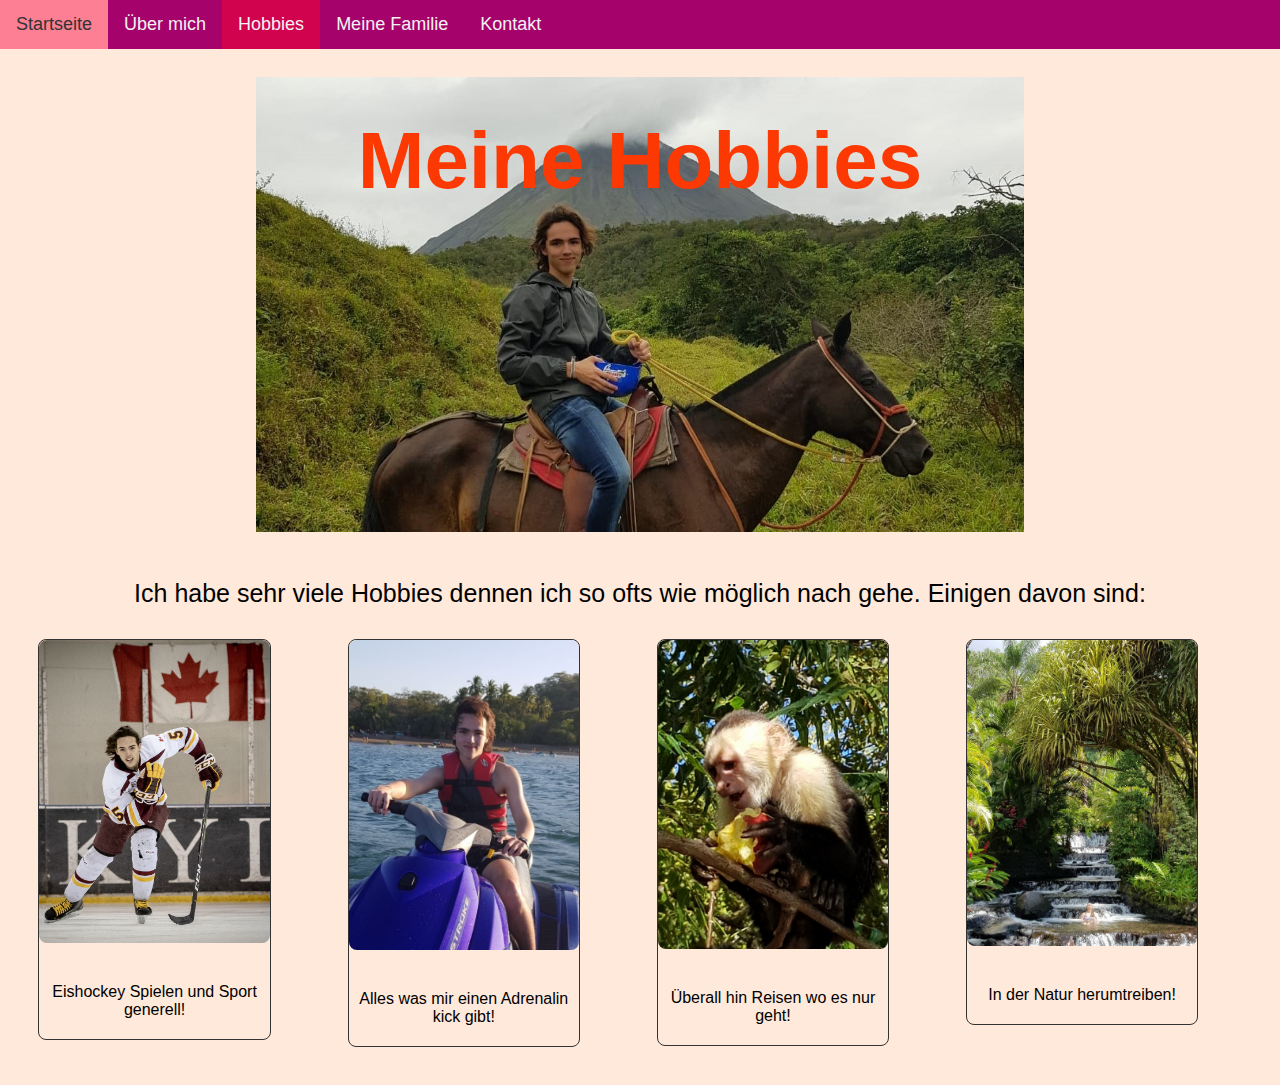
<file: Modul_Prüfung/hobbies.html>
<!DOCTYPE html>
<html lang="en">
  <head>
    <meta charset="UTF-8" />
    <meta name="viewport" content="width=device-width, initial-scale=1.0" />
    <meta http-equiv="X-UA-Compatible" content="ie=edge" />
    <title>Benjamin's Webseite (Hobbies)</title>
    <link rel="stylesheet" href="styles/style.css" />
  </head>
  <body>
    <nav class="responsivenav" id="responsivenav">
      <a href="index.html">Startseite</a>
      <a href="uebermich.html">Über mich</a>
      <a class="active" href="hobbies.html">Hobbies</a>
      <a href="meinefamilie.html">Meine Familie</a>
      <a href="kontakt.html">Kontakt</a>
      <div class="barcontainer" id="barcontainer">
        <div class="bar1"></div>
        <div class="bar2"></div>
        <div class="bar3"></div>
      </div>
    </nav>

    <script
      src="https://code.jquery.com/jquery-3.4.1.slim.min.js"
      integrity="sha256-pasqAKBDmFT4eHoN2ndd6lN370kFiGUFyTiUHWhU7k8="
      crossorigin="anonymous"
    ></script>
    <script src="script/script.js"></script>

    <h2 class="h2img">Meine Hobbies</h2>
    <img
      style="width: 60%; height: auto;"
      src="../Modul_Prüfung/images/img3/9f260e5a-9eab-4d79-9510-f8623dede4d9.jpg "
      alt="Picture of me on a horse"
    />
    <p>
      Ich habe sehr viele Hobbies dennen ich so ofts wie möglich nach gehe.
      Einigen davon sind:
    </p>
    <div class="style">
      <img
        class="imgstyle"
        src="../Modul_Prüfung/images/img4/IMG_2762.JPG"
        alt="Me playing hockey"
      />
      <div class="desc">
        Eishockey Spielen und Sport generell!
      </div>
    </div>
    <div class="style">
      <img
        class="imgstyle"
        src="../Modul_Prüfung/images/img5/IMG_1521.PNG"
        alt="Me Jetskiing"
      />
      <div class="desc">
        Alles was mir einen Adrenalin kick gibt!
      </div>
    </div>
    <div class="style">
      <img
        class="imgstyle"
        src="../Modul_Prüfung/images/img6/a27b45c2-79b9-446d-a31d-9819668cc93e.jpg"
        alt="Me Jetskiing"
      />
      <div class="desc">
        Überall hin Reisen wo es nur geht!
      </div>
    </div>
    <div class="style">
      <img
        class="imgstyle"
        src="../Modul_Prüfung/images/img7/b421bed3-4ad7-478f-8b85-666b358a2166.jpg"
        alt="Me Jetskiing"
      />
      <div class="desc">
        In der Natur herumtreiben!
      </div>
    </div>
  </body>
</html>
</file>
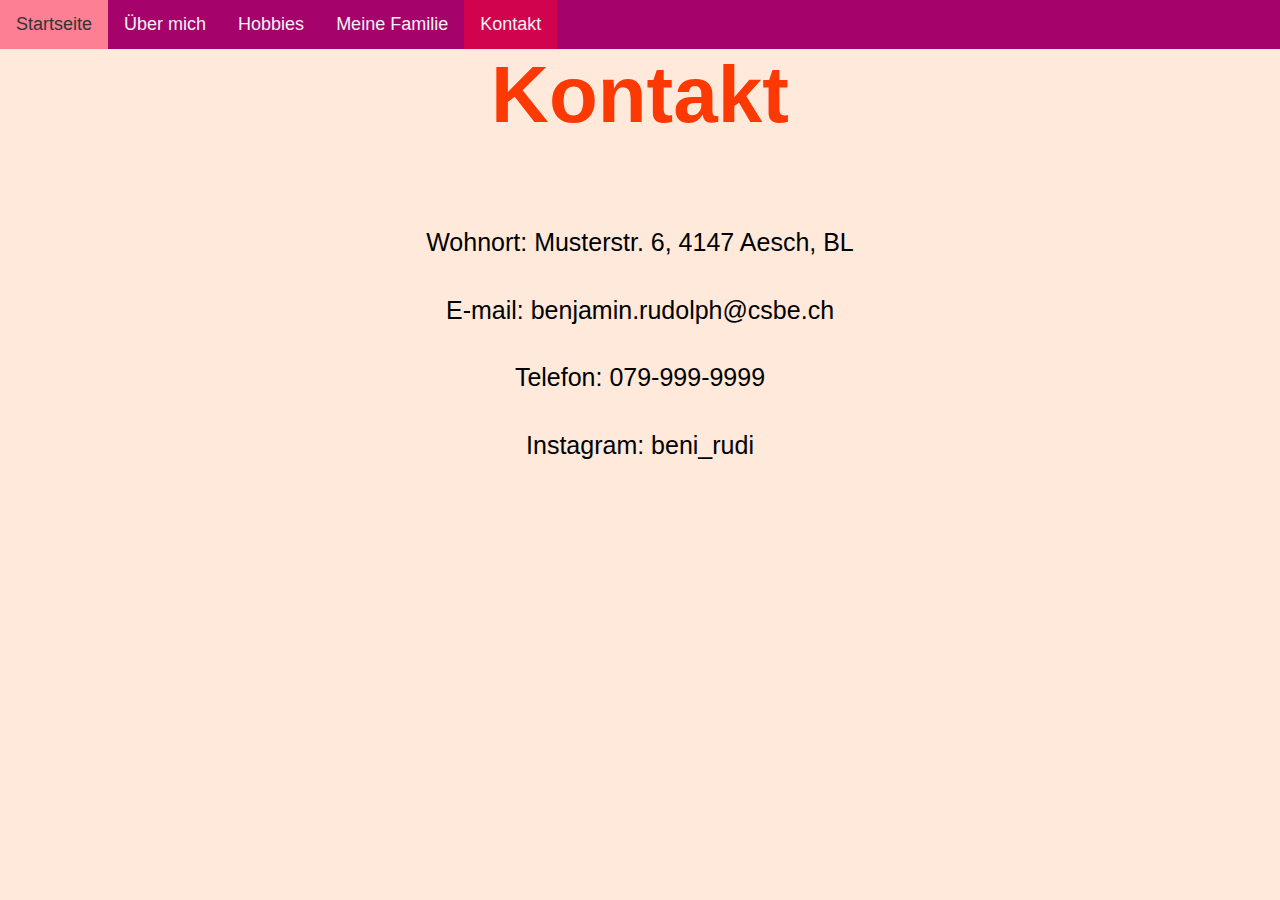
<file: Modul_Prüfung/kontakt.html>
<!DOCTYPE html>
<html lang="en">
<head>
    <meta charset="UTF-8">
    <meta name="viewport" content="width=device-width, initial-scale=1.0">
    <meta http-equiv="X-UA-Compatible" content="ie=edge">
    <title>Benjamin's Webseite (Kontakt)</title>
    <link rel="stylesheet" href="styles/style.css" />
</head>
<body>
    <nav class="responsivenav" id="responsivenav">
        <a href="index.html">Startseite</a>
        <a href="uebermich.html">Über mich</a>
        <a href="hobbies.html">Hobbies</a>
        <a href="meinefamilie.html">Meine Familie</a>
        <a class="active" href="kontakt.html">Kontakt</a>
        <div class="barcontainer" id="barcontainer">
          <div class="bar1"></div>
          <div class="bar2"></div>
          <div class="bar3"></div>
        </div>
      </nav>

      <script
      src="https://code.jquery.com/jquery-3.4.1.slim.min.js"
      integrity="sha256-pasqAKBDmFT4eHoN2ndd6lN370kFiGUFyTiUHWhU7k8="
      crossorigin="anonymous"
    ></script>
    <script src="script/script.js"></script>

    <h3>Kontakt</h3>
    <p>Wohnort: Musterstr. 6, 4147 Aesch, BL</p>
    <p>E-mail: benjamin.rudolph@csbe.ch</p>
    <p>Telefon: 079-999-9999</p>
    <p>Instagram: beni_rudi</p>
</body>
</html>
</file>
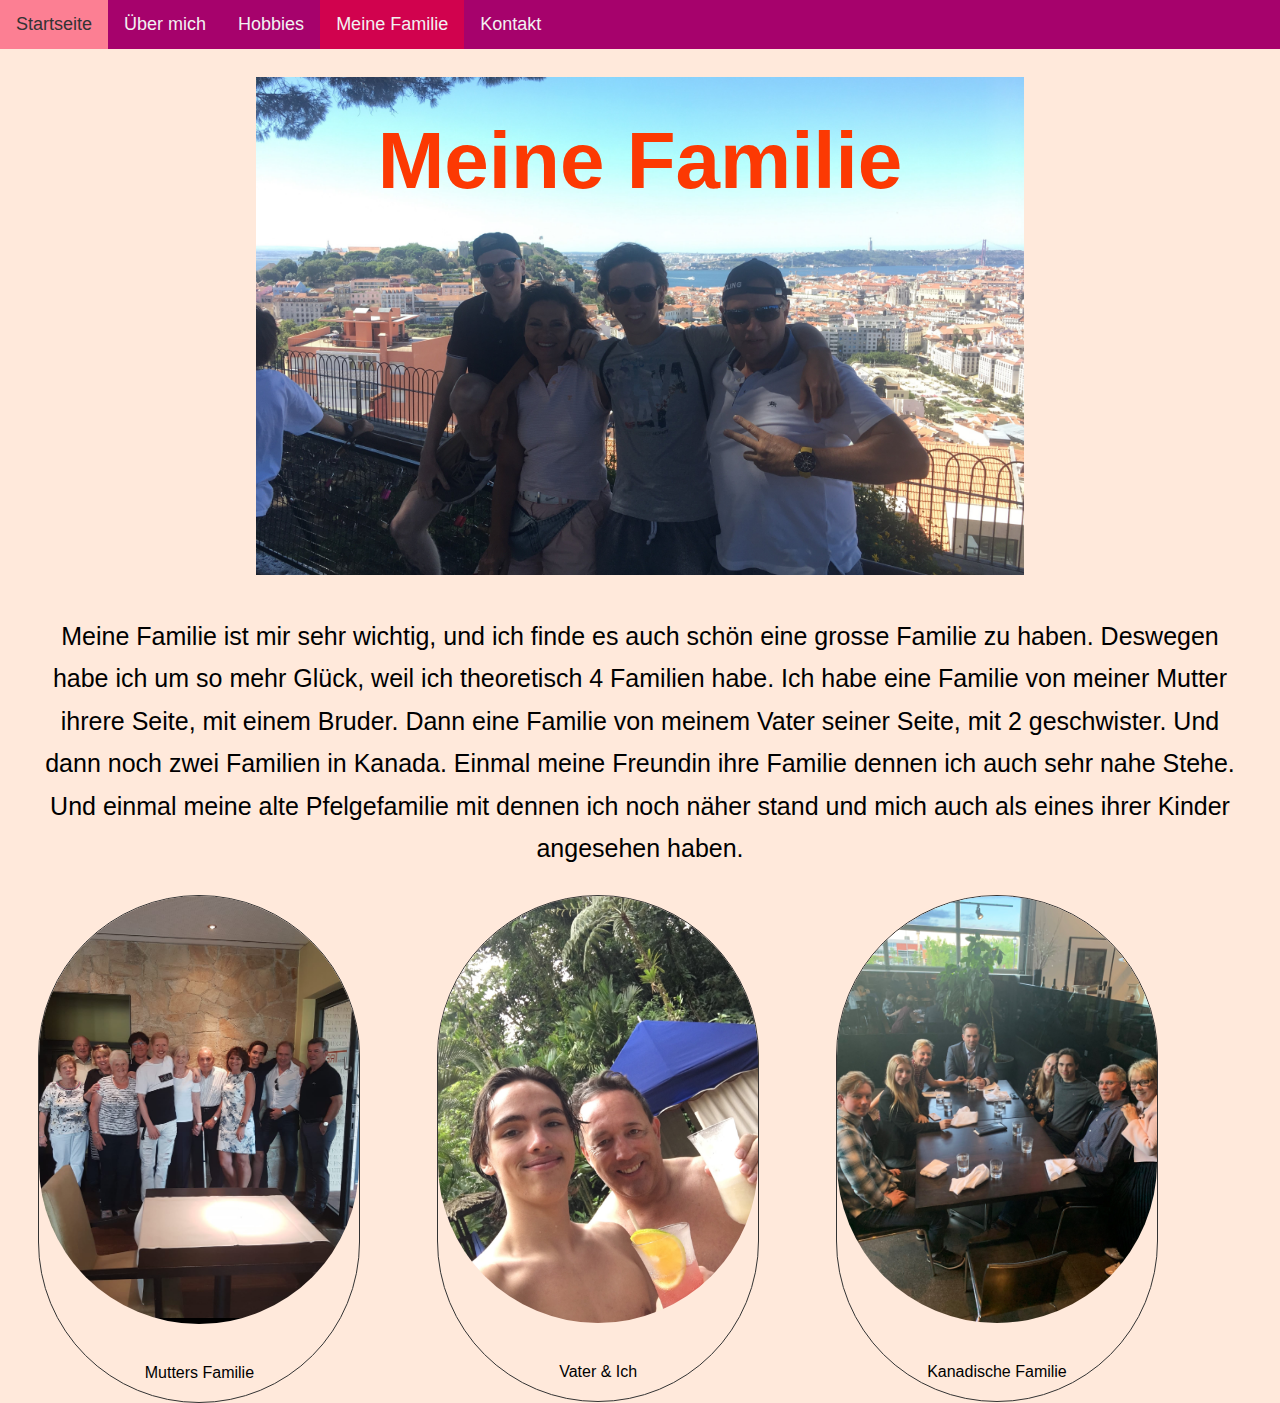
<file: Modul_Prüfung/meinefamilie.html>
<!DOCTYPE html>
<html lang="en">
  <head>
    <meta charset="UTF-8" />
    <meta name="viewport" content="width=device-width, initial-scale=1.0" />
    <meta http-equiv="X-UA-Compatible" content="ie=edge" />
    <title>Benjamin's Webseite (Meine Familie)</title>
    <link rel="stylesheet" href="styles/style.css" />
  </head>
  <body>
    <nav class="responsivenav" id="responsivenav">
      <a href="index.html">Startseite</a>
      <a href="uebermich.html">Über mich</a>
      <a href="hobbies.html">Hobbies</a>
      <a class="active" href="meinefamilie.html">Meine Familie</a>
      <a href="kontakt.html">Kontakt</a>
      <div class="barcontainer" id="barcontainer">
        <div class="bar1"></div>
        <div class="bar2"></div>
        <div class="bar3"></div>
      </div>
    </nav>
    <script
      src="https://code.jquery.com/jquery-3.4.1.slim.min.js"
      integrity="sha256-pasqAKBDmFT4eHoN2ndd6lN370kFiGUFyTiUHWhU7k8="
      crossorigin="anonymous"
    ></script>
    <script src="script/script.js"></script>

    <h2 class="h2img">Meine Familie</h2>
    <img
      style="width: 60%; height: auto;"
      src="../Modul_Prüfung/images/img8/IMG_0597.JPG"
      alt="Picture with my mothers side"
    />
    <p>
      Meine Familie ist mir sehr wichtig, und ich finde es auch schön eine
      grosse Familie zu haben. Deswegen habe ich um so mehr Glück, weil ich
      theoretisch 4 Familien habe. Ich habe eine Familie von meiner Mutter
      ihrere Seite, mit einem Bruder. Dann eine Familie von meinem Vater seiner
      Seite, mit 2 geschwister. Und dann noch zwei Familien in Kanada. Einmal
      meine Freundin ihre Familie dennen ich auch sehr nahe Stehe. Und einmal
      meine alte Pfelgefamilie mit dennen ich noch näher stand und mich auch als
      eines ihrer Kinder angesehen haben.
    </p>
    <div class="style1">
      <img
        class="imgstyle1"
        src="../Modul_Prüfung/images/img9/IMG_0659.PNG"
        alt="Me playing hockey"
      />
      <div class="desc">
        Mutters Familie
      </div>
    </div>
    <div class="style1">
      <img
        class="imgstyle1"
        src="../Modul_Prüfung/images/img11/IMG_1295.JPG"
        alt="Me Jetskiing"
      />
      <div class="desc">
        Vater & Ich
      </div>
    </div>
    <div class="style1">
      <img
        class="imgstyle1"
        src="../Modul_Prüfung/images/img12/IMG-1056.jpg"
        alt="Me Jetskiing"
      />
      <div class="desc">
        Kanadische Familie
      </div>
    </div>
  </body>
</html>
</file>
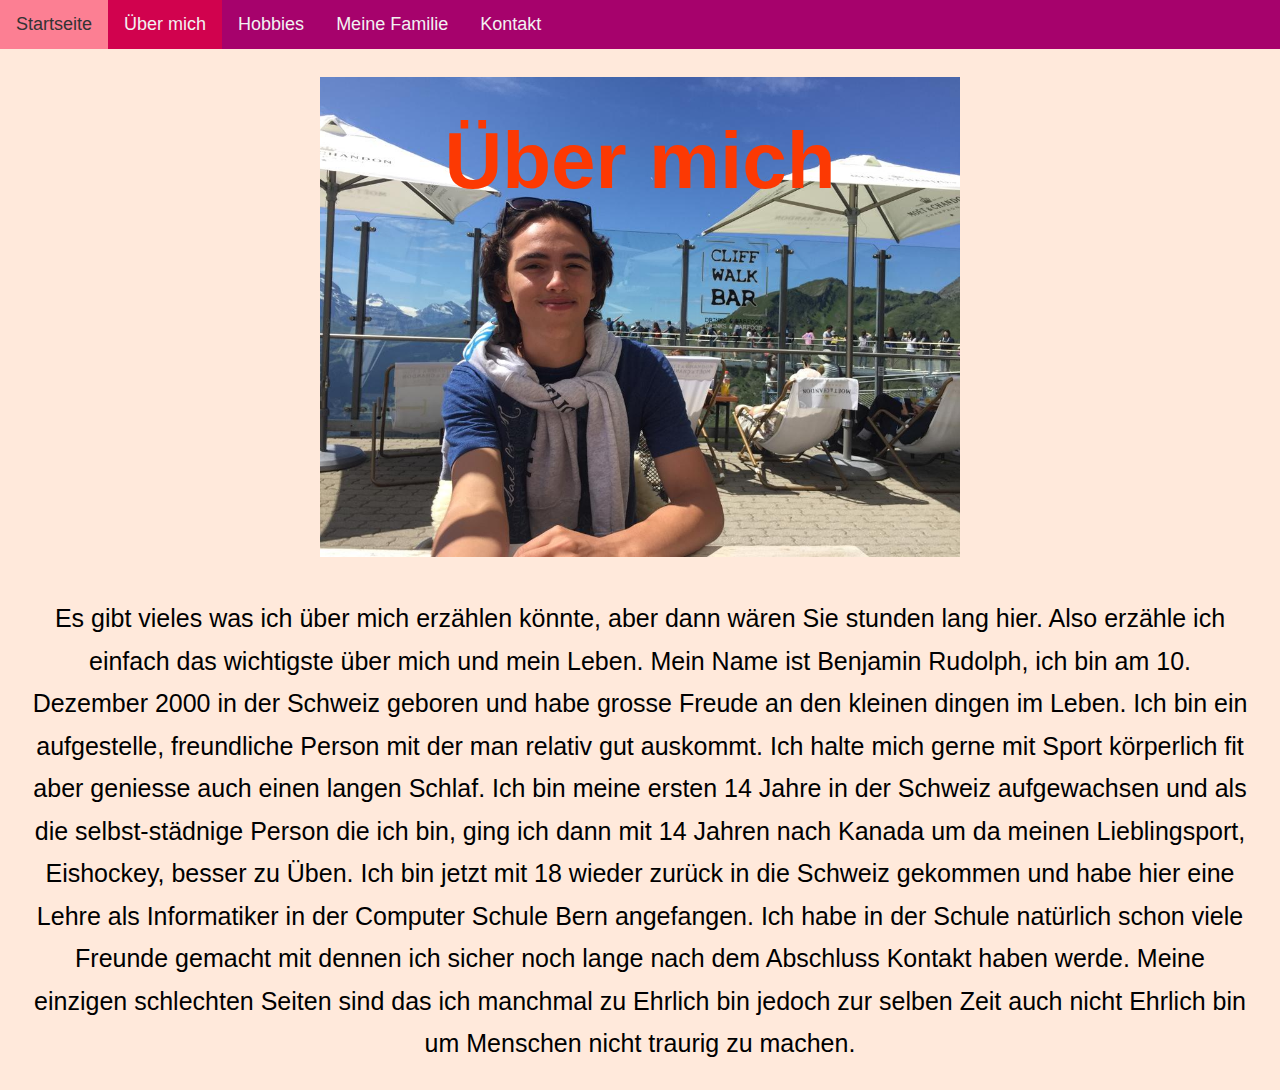
<file: Modul_Prüfung/uebermich.html>
<!DOCTYPE html>
<html lang="en">
  <head>
    <meta charset="UTF-8" />
    <meta name="viewport" content="width=device-width, initial-scale=1.0" />
    <meta http-equiv="X-UA-Compatible" content="ie=edge" />
    <title>Benjamin's Webseite (Über Mich)</title>
    <link rel="stylesheet" href="styles/style.css" />
  </head>
  <body>
    <nav class="responsivenav" id="responsivenav">
      <a href="index.html">Startseite</a>
      <a class="active" href="uebermich.html">Über mich</a>
      <a href="hobbies.html">Hobbies</a>
      <a href="meinefamilie.html">Meine Familie</a>
      <a href="kontakt.html">Kontakt</a>
      <div class="barcontainer" id="barcontainer">
        <div class="bar1"></div>
        <div class="bar2"></div>
        <div class="bar3"></div>
      </div>
    </nav>

    <script
      src="https://code.jquery.com/jquery-3.4.1.slim.min.js"
      integrity="sha256-pasqAKBDmFT4eHoN2ndd6lN370kFiGUFyTiUHWhU7k8="
      crossorigin="anonymous"
    ></script>
    <script src="script/script.js"></script>

    <h2 class="h2img">Über mich</h2>
    <img src="../Modul_Prüfung/images/img2/850d1142-641c-4993-a614-46dd9da94723.jpg" alt="Foto von mir">
    <p>
      Es gibt vieles was ich über mich erzählen könnte, aber dann wären Sie
      stunden lang hier. Also erzähle ich einfach das wichtigste über mich und
      mein Leben. Mein Name ist Benjamin Rudolph, ich bin am 10. Dezember 2000
      in der Schweiz geboren und habe grosse Freude an den kleinen dingen im
      Leben. Ich bin ein aufgestelle, freundliche Person mit der man relativ gut
      auskommt. Ich halte mich gerne mit Sport körperlich fit aber geniesse auch
      einen langen Schlaf. Ich bin meine ersten 14 Jahre in der Schweiz
      aufgewachsen und als die selbst-städnige Person die ich bin, ging ich dann
      mit 14 Jahren nach Kanada um da meinen Lieblingsport, Eishockey, besser zu
      Üben. Ich bin jetzt mit 18 wieder zurück in die Schweiz gekommen und habe
      hier eine Lehre als Informatiker in der Computer Schule Bern angefangen.
      Ich habe in der Schule natürlich schon viele Freunde gemacht mit dennen
      ich sicher noch lange nach dem Abschluss Kontakt haben werde. Meine
      einzigen schlechten Seiten sind das ich manchmal zu Ehrlich bin jedoch zur
      selben Zeit auch nicht Ehrlich bin um Menschen nicht traurig zu machen.
    </p>
  </body>
</html>
</file>
<file: Modul_Prüfung/styles/style.css>
/* Habe diesen Code von unserer Lektion am 4.12.19 genommen*/
body {
  margin: 0;
  font-family: Arial, Helvetica, sans-serif;
  background-color: #ffe9db;
}

.responsivenav {
  background-color: #a6026c;
  overflow: hidden;
}

.responsivenav a {
  color: #f2f2f2;
  text-decoration: none;
  font-size: 18px;
  padding: 14px 16px;
  display: block;
  text-align: center;
  float: left;
}

.responsivenav a:hover {
  background-color: #fc7f93;
  color: #333333;
}

.responsivenav a.active {
  background-color: #d1024e;
}

.responsivenav .barcontainer {
  display: none;
  cursor: pointer;
  margin-right: 5px;
  margin-top: 3px;
}

.bar1,
.bar2,
.bar3 {
  width: 35px;
  height: 5px;
  background-color: #f2f2f2;
  margin: 6px;
  transition: 0.4s;
}

.change .bar1 {
  transform: rotate(-45deg) translate(-9px, 6px);
}

.change .bar2 {
  opacity: 0;
}

.change .bar3 {
  transform: rotate(45deg) translate(-9px, -6px);
}

@media screen and (max-width: 600px) {
  .responsivenav a:not(:first-child) {
    display: none;
  }

  .responsivenav .barcontainer {
    float: right;
    display: block;
  }

  .responsivenav.responsive {
    position: relative;
  }

  .responsivenav.responsive .barcontainer {
    position: absolute;
    right: 0;
    top: 0;
  }

  .responsivenav.responsive a {
    float: none;
    display: block;
  }

/* Code ende */

.h2img {
  position: relative;
  text-align: center;
  font-size: 200%;
  font-family: "Segoe UI", Tahoma, Geneva, Verdana, sans-serif;
  color: #fc3903;
  margin-bottom: -110px;
}
}


@keyframes imgstrt {
  0% {
    transform: translateY(1470px);
  }
  100% {
    transform: translateY(700px);
  }
}

.imgwelcome {
  position: absolute;
  bottom: 1720px;
  background: url(../images/img1/IMG_0758.PNG);
  background-position: center;
  width: 100%;
  height: 700px;
}

.imgwelcome {
  animation-name: imgstrt;
  animation-duration: 5s;
  animation-timing-function: ease-in;
}

.h1slide {
  position: relative;
  bottom: 1270px;
  animation-name: imgstrt;
  animation-duration: 5s;
  animation-timing-function: ease-in;
}

h1 {
  text-align: center;
  font-family: "Heebo", sans-serif;
  font-size: auto;
  color: #fc3903;
}

h2 {
  position: relative;
  text-align: center;
  font-size: 500%;
  font-family: "Segoe UI", Tahoma, Geneva, Verdana, sans-serif;
  color: #fc3903;
  margin-bottom: -200px;
}

h3 {
  text-align: center;
  font-size: 500%;
  font-family: "Segoe UI", Tahoma, Geneva, Verdana, sans-serif;
  color: #fc3903;
  margin-top: 0px;
}

img {
  display: block;
  margin-left: auto;
  margin-right: auto;
  width: 50%;
  height: auto;
  justify-content: center;
  margin-top: 70px;
  margin-bottom: 40px;
}

p {
  line-height: 1.7;
  text-align: center;
  padding-left: 30px;
  padding-right: 30px;
  font-size: 25px;
}

.imgstyle {
  border-radius: 8px;
  width: 100%;
  height: auto;
  margin-top: 0px;
}

div.desc {
  padding-top: 0px;
  padding-bottom: 20px;
  text-align: center;
}

.style {
  border: 1px solid #333333;
  border-radius: 8px;
  float: left;
  width: 18%;
  margin-right: 3%;
  margin-left: 3%;
  margin-bottom: 3%;
}

.imgstyle1 {
  border-radius: 350px;
  width: 100%;
  height: auto;
  margin-top: 0px;
}

.style1 {
  border: 1px solid #333333;
  border-radius: 350px;
  float: left;
  width: 25%;
  margin-right: 3%;
  margin-left: 3%;
}
</file>
